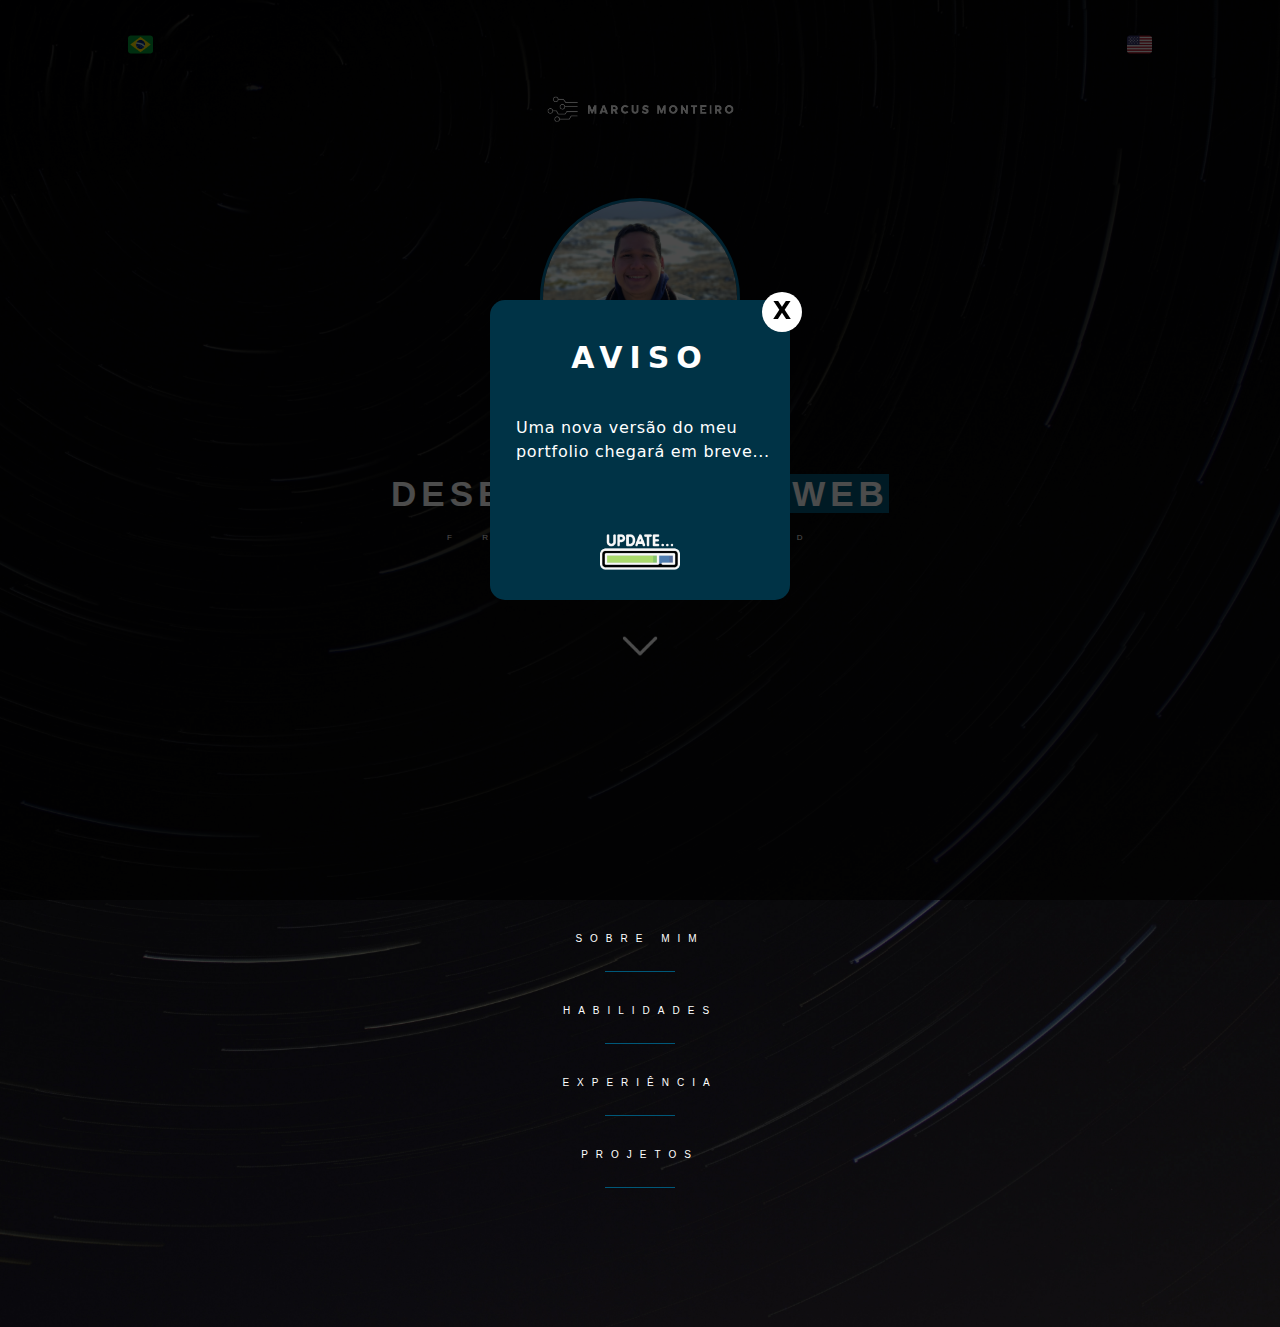
<file: index.html>
<!DOCTYPE html>
<html lang="pt-br">
<head>
    <meta charset="UTF-8">
    <meta http-equiv="X-UA-Compatible" content="IE=edge">
    <meta name="viewport" content="width=device-width, initial-scale=1.0">
    <title>Marcus Monteiro | Portfolio</title>
    <link rel="stylesheet" href="bootstrap5/css/bootstrap.min.css">
    <link rel="stylesheet" href="css/index.css">
    <link
    rel="stylesheet"
    href="https://cdnjs.cloudflare.com/ajax/libs/animate.css/4.1.1/animate.min.css">
    <link rel="stylesheet" media="screen" href="mediaqueries/index.css">
    <link rel="icon" type="image/x-icon" href="./img/img/shoticon2.png">
    <script src="./js/script.js"></script>
</head>
<body>

    <!--Aviso-->

    <div id="janela" class="all-box">
        <div class="box-mensage">
            <div id="botao" class="botao-fechar" onclick="fecharJanelaAviso()">
                <p>X</p>
            </div>
            <div class="box-content">
                <h1>Aviso</h1>
                <p>Uma nova versão do meu portfolio chegará em breve...</p>
                <img src="./img/updated.png" alt="">
            </div>
        </div>
    </div>


    <div class="page1">
        <div class="page1-container">
            <div class="flags">
                <a href="index.html"><img src="img/flag/br flag.png" alt=""></a>
                <a href="en/index-en.html"><img src="img/flag/usa flag.png" alt=""></a>
            </div>
            <div class="content">
                <img class="logo animate__animated animate__pulse" src="img//img/logo.png" alt="">
                <div class="profile-picture animate__animated animate__fadeInDown">
                    <img src="img/img/eu.jpg" alt="">
                </div>
                <div class="title animate__animated animate__fadeInUp">
                    <h1>Desenvolvedor <span>Web</span></h1>
                    <h4>Front - End</h4>
                </div>
            <div class="seta animate__animated animate__slideInDown">
                <a href=""><img src="img/seta-para-baixo.png" alt=""></a>
            </div>
        </div>

        <div class="page1-cont">
            <div class="line">
               <a href="sobre-mim.html"><p>Sobre Mim</p></a>
            </div>
            <div class="line">
                <a href="habilidades.html"><p>Habilidades</p></a>
            </div>
            <div class="line">
                <a href="experiencia.html"><p>Experiência</p></a>
            </div>
            <div class="line">
                <a href="projetos.html"><p>Projetos</p></a>
            </div> 
        </div>
    </div>
    
</body>
</html>
</file>
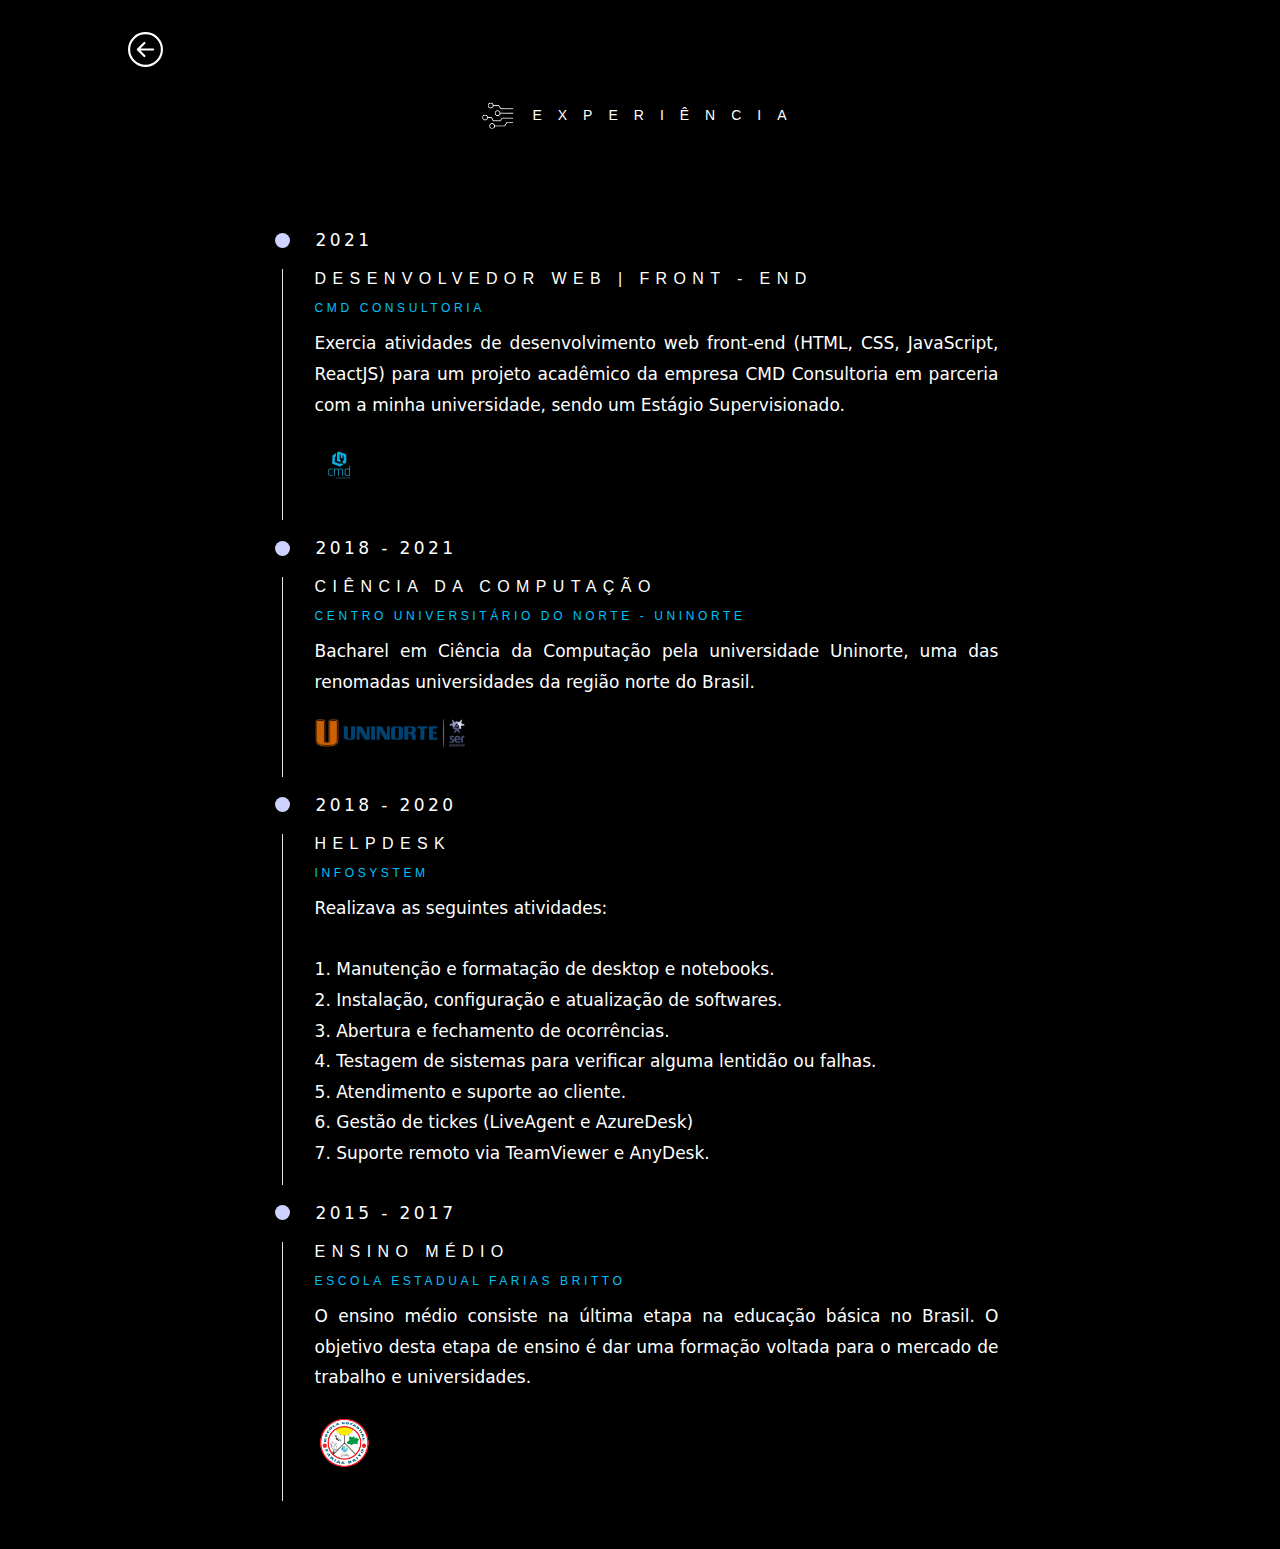
<file: experiencia.html>
<!DOCTYPE html>
<html lang="pt-br">
<head>
    <meta charset="UTF-8">
    <meta http-equiv="X-UA-Compatible" content="IE=edge">
    <meta name="viewport" content="width=device-width, initial-scale=1.0">
    <title>Experiência | Portfolio</title>
    <link rel="stylesheet" href="bootstrap5/css/bootstrap.min.css">
    <link rel="stylesheet" href="css/experiencia.css">
    <link
    rel="stylesheet"
    href="https://cdnjs.cloudflare.com/ajax/libs/animate.css/4.1.1/animate.min.css">
    <link rel="stylesheet" media="screen" href="mediaqueries/experiencia.css">
    <link rel="icon" type="image/x-icon" href="./img/img/shoticon2.png">
</head>
<body>

    </div>
    <div class="page4">
        <div class="page4-container">
            <div class="seta-voltar animate__animated animate__pulse">
                <a href="index.html">
                    <svg xmlns="http://www.w3.org/2000/svg" 
                        width="35" 
                        height="35" 
                        fill="white" 
                        class="bi bi-arrow-left-circle" 
                        viewBox="0 0 16 16">
                    <path fill-rule="evenodd" d="M1 8a7 7 0 1 0 14 0A7 7 0 0 0 1 8zm15 0A8 8 0 1 1 0 8a8 8 0 0 1 16 0zm-4.5-.5a.5.5 0 0 1 0 1H5.707l2.147 2.146a.5.5 0 0 1-.708.708l-3-3a.5.5 0 0 1 0-.708l3-3a.5.5 0 1 1 .708.708L5.707 7.5H11.5z"/>
                  </svg> 
                </a>
            </div>
            <div class="title animate__animated animate__fadeInDown">
                <img src="img/img/shoticon2.png" alt="">
                <h3>Experiência</h3>
            </div>
            <div class="timeline-container animate__animated animate__bounceInRight">
                <div class="exp exp1">
                    <p class="ano">2021</p>
                    <div class="exp-conteudo">
                        <h2 class="titulo-exp">Desenvolvedor Web | Front - End</h2>
                        <h4 class="empresa-exp">CMD Consultoria</h4>
                        <p class="descricao">Exercia atividades de desenvolvimento web front-end (HTML, CSS, JavaScript, ReactJS) para um projeto acadêmico da empresa CMD Consultoria em parceria com a minha universidade, sendo um Estágio Supervisionado.</p>
                        <img id="logo-cmd" src="img/img/cmd consultoria.jpeg" alt=""> <br>

                    </div>
                </div>

                <div class="exp">
                    <p class="ano">2018 - 2021</p>
                    <div class="exp-conteudo">
                        <h2 class="titulo-exp">Ciência da Computação</h2>
                        <h4 class="empresa-exp">Centro Universitário do Norte - UNINORTE</h4>
                        <p class="descricao">Bacharel em Ciência da Computação pela universidade Uninorte, uma das renomadas universidades da região norte do Brasil.</p>
                        <img id="logo-uninorte" src="img/img/logo-ser.png" alt=""> <br>
                    </div>
                </div>

                <div class="exp">
                    <p class="ano">2018 - 2020</p>
                    <div class="exp-conteudo">
                        <h2 class="titulo-exp">HelpDesk</h2>
                        <h4 class="empresa-exp">Infosystem</h4>
                        <p class="descricao">Realizava as seguintes atividades: <br>
                        <br>    1. Manutenção e formatação de desktop e notebooks.
                        <br>    2. Instalação, configuração e atualização de softwares.
                        <br>    3. Abertura e fechamento de ocorrências.
                        <br>    4. Testagem de sistemas para verificar alguma lentidão ou falhas.
                        <br>    5. Atendimento e suporte ao cliente.
                        <br>    6. Gestão de tickes (LiveAgent e AzureDesk)
                        <br>    7. Suporte remoto via TeamViewer e AnyDesk.</p>
                    </div>
                </div>

                <div class="exp">
                    <p class="ano">2015 - 2017</p>
                    <div class="exp-conteudo">
                        <h2 class="titulo-exp">Ensino Médio</h2>
                        <h4 class="empresa-exp">Escola Estadual Farias Britto</h4>
                        <p class="descricao">O ensino médio consiste na última etapa na educação básica no Brasil. O objetivo desta etapa de ensino é dar uma formação voltada para o mercado de trabalho e universidades.</p>
                        <img id="logo-farias" src="img/img/e.e.f.b.png" alt=""> <br>
                    </div>
                </div>
            </div>
        </div>
    </div>

</body>
</html>
</file>
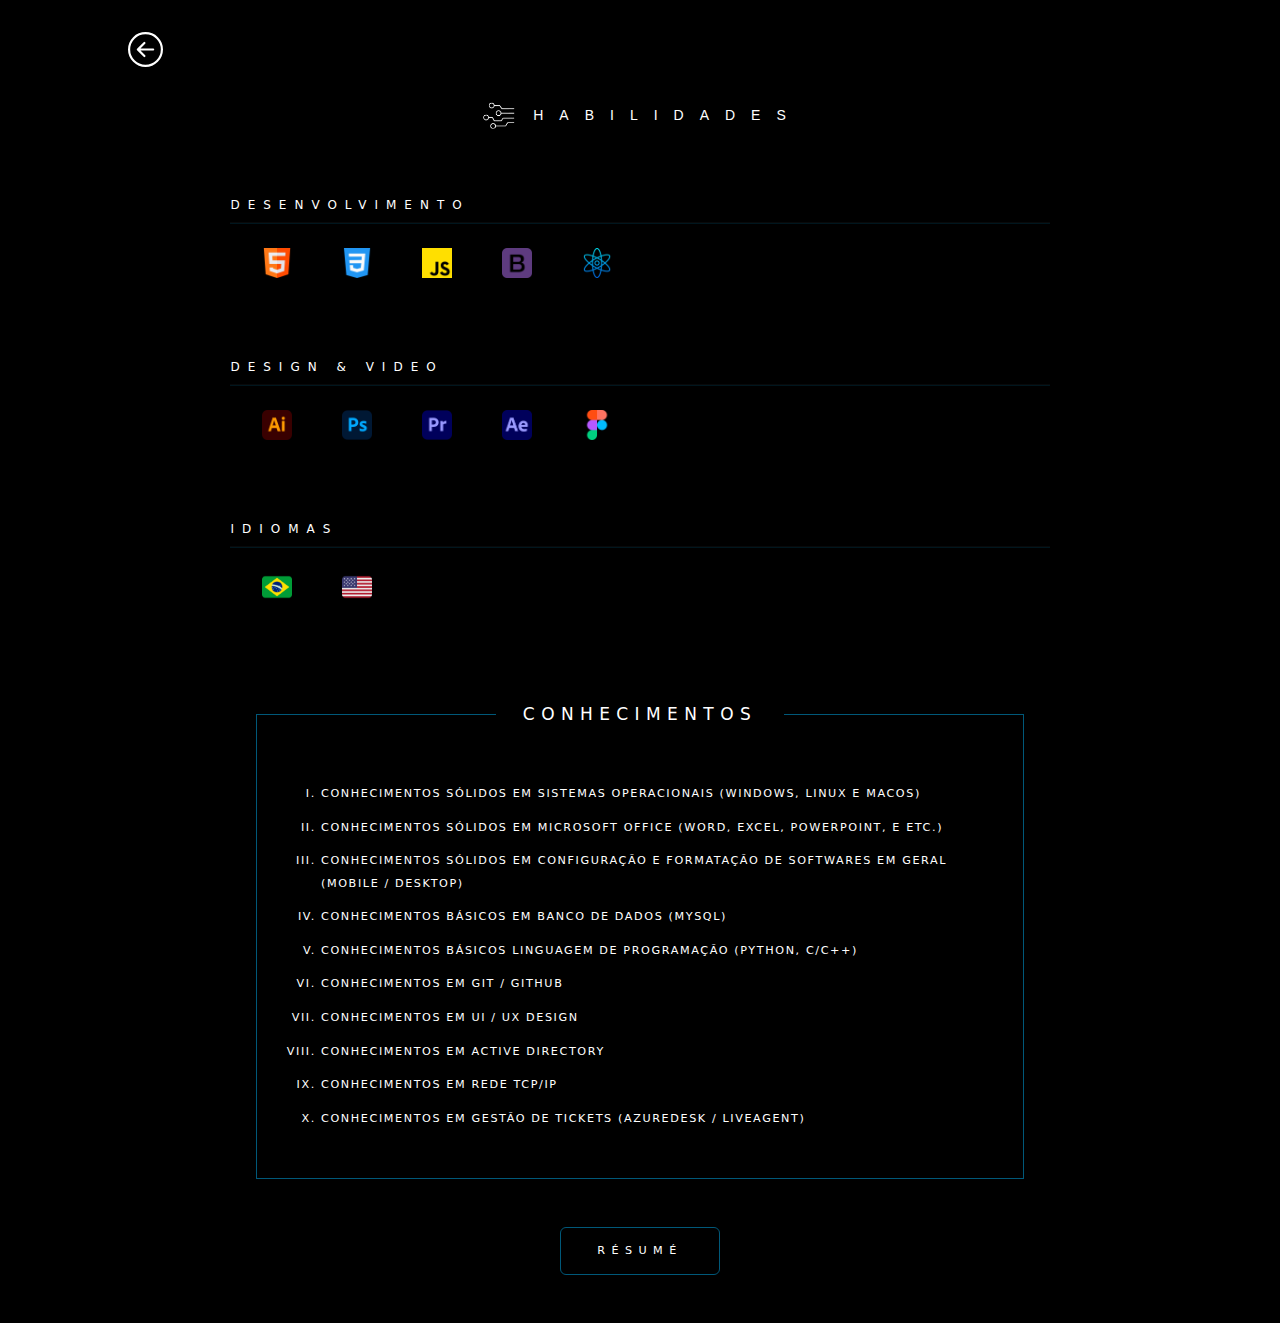
<file: habilidades.html>
<!DOCTYPE html>
<html lang="pt-br">
<head>
    <meta charset="UTF-8">
    <meta http-equiv="X-UA-Compatible" content="IE=edge">
    <meta name="viewport" content="width=device-width, initial-scale=1.0">
    <title>Habilidades | Portfolio</title>
    <link rel="stylesheet" href="bootstrap5/css/bootstrap.css">
    <link rel="stylesheet" href="css/habilidades.css">
    <link
    rel="stylesheet"
    href="https://cdnjs.cloudflare.com/ajax/libs/animate.css/4.1.1/animate.min.css">
    <link rel="stylesheet" media="screen" href="mediaqueries/habilidades.css">
    <link rel="icon" type="image/x-icon" href="./img/img/shoticon2.png">
    <script src="/js/script.js"></script>
</head>
<body>

    <div class="page3">
        <div class="page3-container">
            <div class="seta-voltar animate__animated animate__pulse">
                <a href="index.html">
                    <svg xmlns="http://www.w3.org/2000/svg" 
                        width="35" 
                        height="35" 
                        fill="white" 
                        class="bi bi-arrow-left-circle" 
                        viewBox="0 0 16 16">
                    <path fill-rule="evenodd" d="M1 8a7 7 0 1 0 14 0A7 7 0 0 0 1 8zm15 0A8 8 0 1 1 0 8a8 8 0 0 1 16 0zm-4.5-.5a.5.5 0 0 1 0 1H5.707l2.147 2.146a.5.5 0 0 1-.708.708l-3-3a.5.5 0 0 1 0-.708l3-3a.5.5 0 1 1 .708.708L5.707 7.5H11.5z"/>
                  </svg> 
                </a>
            </div>
            <div class="title animate__animated animate__fadeInDown">
                <img src="img/img/shoticon2.png" alt="">
                <h3>Habilidades</h3>
            </div>
            <div class="conteudo animate__animated animate__fadeIn">
                <div class="desenvolvimento">
                    <p class="title-conteudo">Desenvolvimento</p>
                    <hr>
                    <div class="dev-skill">
                        <img src="img/skills/html.png" alt="">
                        <img src="img/skills/css-3.png" alt="">
                        <img src="img/skills/js.png" alt="">
                        <img src="img/skills/bootstrap.png" alt="">
                        <img src="img/skills/react.png" alt="">
                    </div>
                </div>
                <div class="design">
                    <p class="title-conteudo">Design & Video</p>
                    <hr>
                    <div class="design-skill">
                        <img id="illustrator" src="img/skills/illustrator.png" alt="">
                        <img src="img/skills/photoshop.png" alt="">
                        <img src="img/skills/premiere-pro.png" alt="">
                        <img src="img/skills/after effects.png" alt="">
                        <img src="img/skills/figma.png" alt="">
                    </div>
                </div>
                <div class="idiomas">
                    <p class="title-conteudo">Idiomas</p>
                    <hr>
                    <div class="idiomas-skill">
                        <img src="img/flag/br flag.png" alt="">
                        <img src="img/flag/usa flag.png" alt="">
                    </div>
                </div>
            </div>
            

            <div class="conhecimentos animate__animated animate__fadeIn">
                <div class="div-title-conhecimento">
                    <h2>Conhecimentos</h2>
                </div>
                <div class="conhecimento-conteudo">
                    <ul>
                        <li>CONHECIMENTOS SÓLIDOS EM SISTEMAS OPERACIONAIS (WINDOWS, LINUX E MACOS)</li>
                        <li>CONHECIMENTOS SÓLIDOS EM MICROSOFT OFFICE (WORD, EXCEL, POWERPOINT, E ETC.)</li>
                        <li>CONHECIMENTOS SÓLIDOS EM CONFIGURAÇÃO E FORMATAÇÃO DE SOFTWARES EM GERAL (MOBILE / DESKTOP)</li>
                        <li>CONHECIMENTOS BÁSICOS EM BANCO DE DADOS (MYSQL)</li>
                        <li>CONHECIMENTOS BÁSICOS LINGUAGEM DE PROGRAMAÇÃO (PYTHON, C/C++)</li>
                        <li>CONHECIMENTOS EM GIT / GITHUB</li>
                        <li>CONHECIMENTOS EM UI / UX DESIGN</li>
                        <li>CONHECIMENTOS EM ACTIVE DIRECTORY</li>
                        <li>CONHECIMENTOS EM REDE TCP/IP</li>
                        <li>CONHECIMENTOS EM GESTÃO DE TICKETS (AZUREDESK / LIVEAGENT)</li>
                    </ul>
                </div>
            </div>
            <div class="cv-container animate__animated animate__fadeInUp">
                <a target="_blank" href="./arquivo/resume.pdf"><button
                    type="button"
                    class="botao-cv text-uppercase btn btn-outline-info">Résumé</button></a>
            </div>
        </div>
    </div>

</body>
</html>
</file>
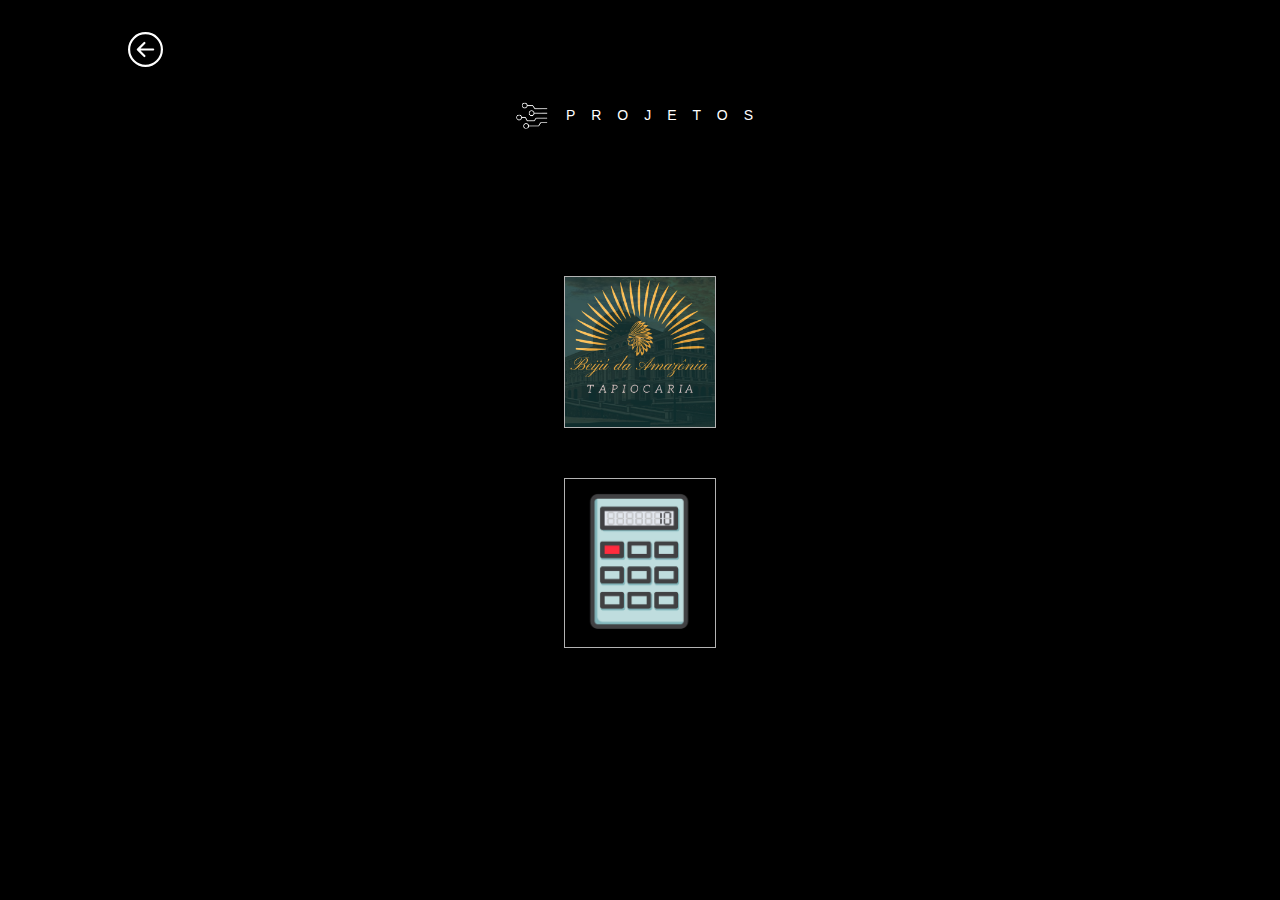
<file: projetos.html>
<!DOCTYPE html>
<html lang="pt-br">
<head>
    <meta charset="UTF-8">
    <meta http-equiv="X-UA-Compatible" content="IE=edge">
    <meta name="viewport" content="width=device-width, initial-scale=1.0">
    <title>Projetos | Portfolio</title>
    <link rel="stylesheet" href="bootstrap5/css/bootstrap.css">
    <link rel="stylesheet" href="css/projetos.css">
    <link
    rel="stylesheet"
    href="https://cdnjs.cloudflare.com/ajax/libs/animate.css/4.1.1/animate.min.css">
    <link rel="stylesheet" media="screen" href="mediaqueries/projetos.css">
    <link rel="icon" type="image/x-icon" href="./img/img/shoticon2.png">
</head>
<body>

    <div class="page5">
        <div class="page5-container">
            <div class="seta-voltar animate__animated animate__pulse">
                <a href="index.html">
                    <svg xmlns="http://www.w3.org/2000/svg" 
                        width="35" 
                        height="35" 
                        fill="white" 
                        class="bi bi-arrow-left-circle" 
                        viewBox="0 0 16 16">
                    <path fill-rule="evenodd" d="M1 8a7 7 0 1 0 14 0A7 7 0 0 0 1 8zm15 0A8 8 0 1 1 0 8a8 8 0 0 1 16 0zm-4.5-.5a.5.5 0 0 1 0 1H5.707l2.147 2.146a.5.5 0 0 1-.708.708l-3-3a.5.5 0 0 1 0-.708l3-3a.5.5 0 1 1 .708.708L5.707 7.5H11.5z"/>
                  </svg> 
                </a>
            </div>
            <div class="title animate__animated animate__fadeInDown">
                <img src="img/img/shoticon2.png" alt="">
                <h3>Projetos</h3>
            </div>
            <div class="conteudo">
                <a href="#">
                    <div class="beiju">
                        <img src="img/img/beijulogo.png" alt="Beiju da Amazônia Project">
                        <p>Em Breve</p>
                    </div>
                </a>
                <a target="_blank" href="https://marcusmxnteiro.github.io/calculator/">
                    <div class="beiju">
                        <img src="./img/calculadora.png" alt="Calculator">
                        <p>Disponível</p>
                    </div>
                </a>
            </div>
        </div>
    </div>

</body>
</html>
</file>
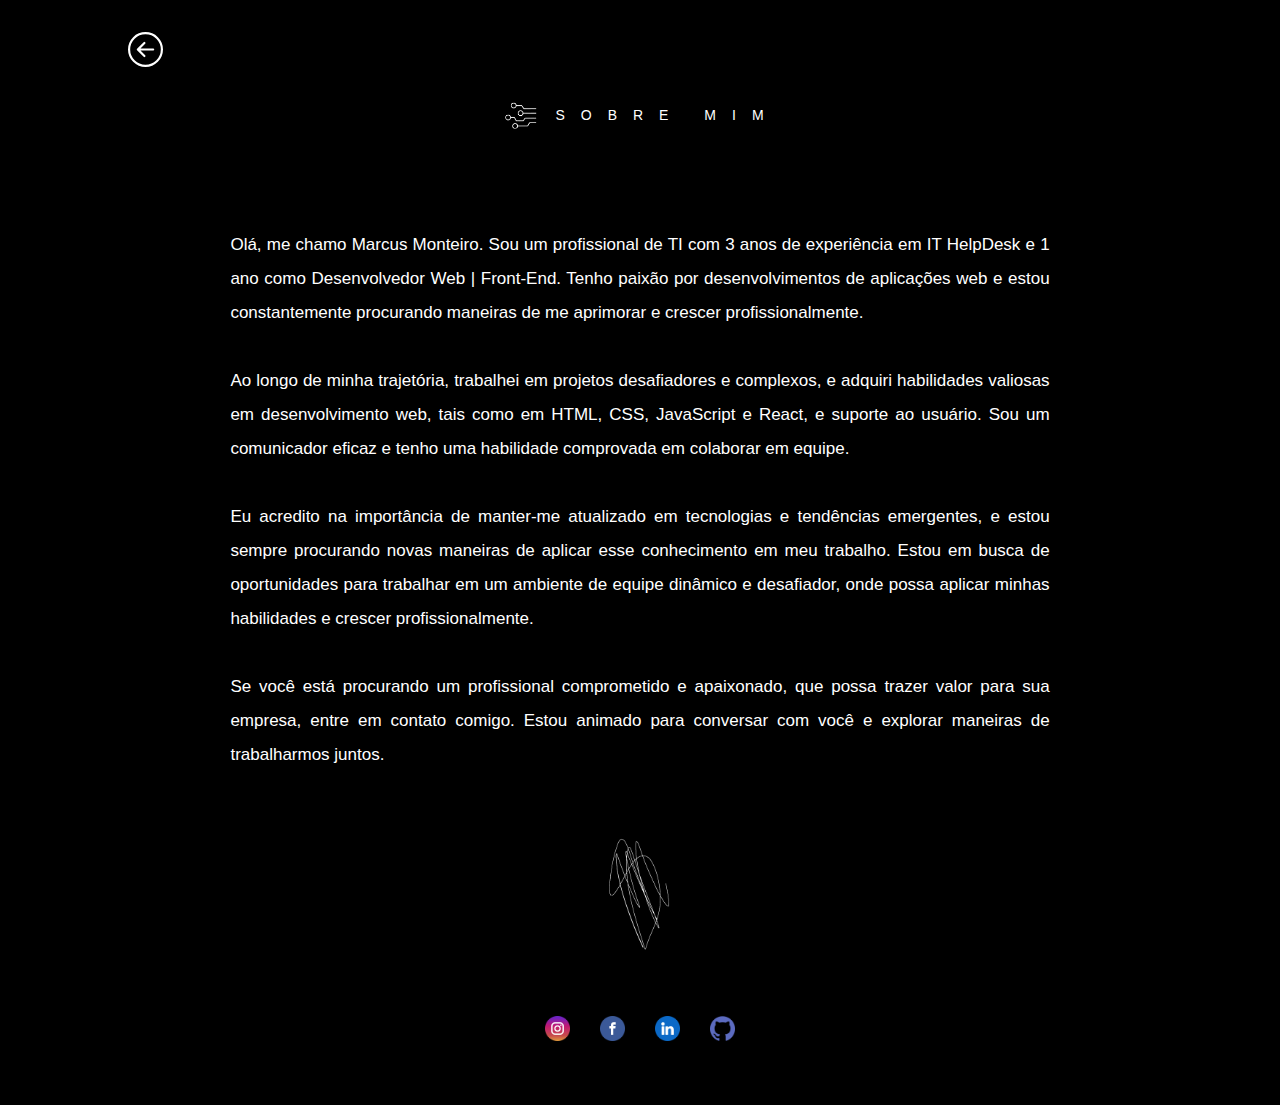
<file: sobre-mim.html>
<!DOCTYPE html>
<html lang="pt-br">
<head>
    <meta charset="UTF-8">
    <meta http-equiv="X-UA-Compatible" content="IE=edge">
    <meta name="viewport" content="width=device-width, initial-scale=1.0">
    <title>Sobre Mim | Portfolio</title>
    <link rel="stylesheet" href="bootstrap5/css/bootstrap.css">
    <link rel="stylesheet" href="css/sobre-mim.css">
    <link
    rel="stylesheet"
    href="https://cdnjs.cloudflare.com/ajax/libs/animate.css/4.1.1/animate.min.css">
    <link rel="stylesheet" media="screen" href="mediaqueries/sobre-mim.css">
    <link rel="icon" type="image/x-icon" href="./img/img/shoticon2.png">
</head>
<body>

    <div class="page2">
        <div class="page2-container">
            <div class="seta-voltar animate__animated animate__pulse">
                <a href="index.html">
                    <svg xmlns="http://www.w3.org/2000/svg" 
                        width="35" 
                        height="35" 
                        fill="white" 
                        class="bi bi-arrow-left-circle" 
                        viewBox="0 0 16 16">
                    <path fill-rule="evenodd" d="M1 8a7 7 0 1 0 14 0A7 7 0 0 0 1 8zm15 0A8 8 0 1 1 0 8a8 8 0 0 1 16 0zm-4.5-.5a.5.5 0 0 1 0 1H5.707l2.147 2.146a.5.5 0 0 1-.708.708l-3-3a.5.5 0 0 1 0-.708l3-3a.5.5 0 1 1 .708.708L5.707 7.5H11.5z"/>
                  </svg> 
                </a>
            </div>
            <div class="title animate__animated animate__fadeInDown">
                <img src="img/img/shoticon2.png" alt="">
                <h3>Sobre Mim</h3>
            </div>
            <div class="conteudo animate__animated animate__backInRight">
                <p>Olá, me chamo Marcus Monteiro. Sou um profissional de TI com 3 anos de experiência em IT HelpDesk e 1 ano como Desenvolvedor Web | Front-End. Tenho paixão por desenvolvimentos de aplicações web e estou constantemente procurando maneiras de me aprimorar e crescer profissionalmente. <br> <br>
                Ao longo de minha trajetória, trabalhei em projetos desafiadores e complexos, e adquiri habilidades valiosas em desenvolvimento web, tais como em HTML, CSS, JavaScript e React, e suporte ao usuário. Sou um comunicador eficaz e tenho uma habilidade comprovada em colaborar em equipe. <br> <br>
                Eu acredito na importância de manter-me atualizado em tecnologias e tendências emergentes, e estou sempre procurando novas maneiras de aplicar esse conhecimento em meu trabalho. Estou em busca de oportunidades para trabalhar em um ambiente de equipe dinâmico e desafiador, onde possa aplicar minhas habilidades e crescer profissionalmente. <br> <br>
                Se você está procurando um profissional comprometido e apaixonado, que possa trazer valor para sua empresa, entre em contato comigo. Estou animado para conversar com você e explorar maneiras de trabalharmos juntos.</p>
            </div>
            <div class="rubrica">
                <img src="img/img/Rubrica.png" alt="">
            </div>
            <div class="social-medias">
                <a target="_blank" href="https://instagram.com/marcusmxnteiro"><img src="img/img/instagram.png" alt=""></a>
                <a target="_blank" href="https://www.facebook.com/marcusmxnteiro"><img src="img/img/facebook.png" alt=""></a>
                <a target="_blank" href="https://www.linkedin.com/in/marcusmxnteiro/"><img src="img/img/linkedin.png" alt=""></a>
                <a target="_blank" href="https://github.com/marcusmxnteiro"><img src="img/img/github.png" alt=""></a>
            </div>
        </div>
    </div>

</body>
</html>
</file>
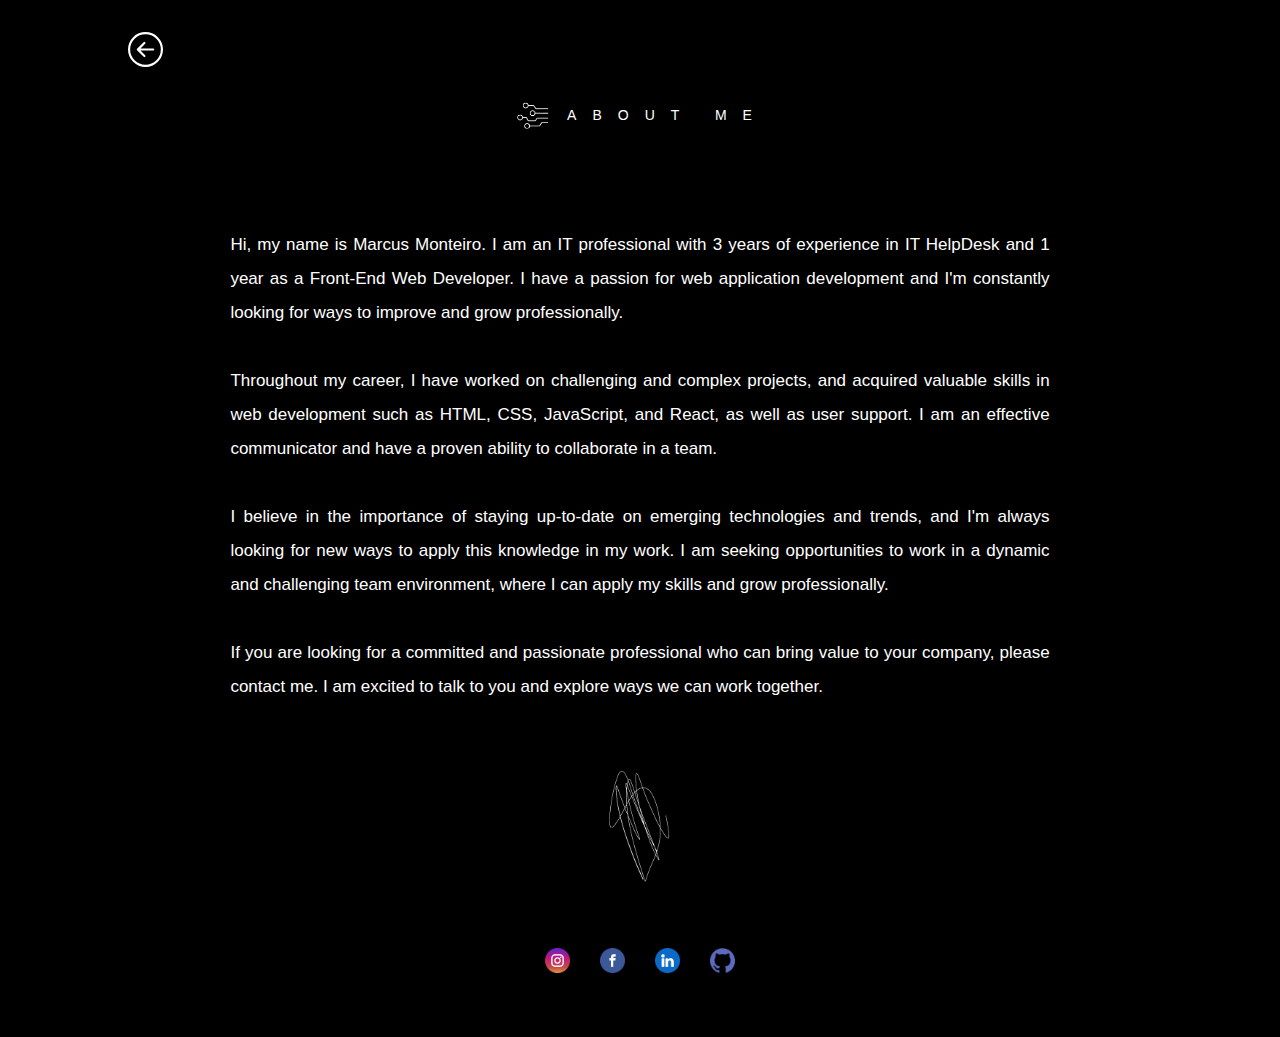
<file: en/about-me.html>
<!DOCTYPE html>
<html lang="pt-br">
<head>
    <meta charset="UTF-8">
    <meta http-equiv="X-UA-Compatible" content="IE=edge">
    <meta name="viewport" content="width=device-width, initial-scale=1.0">
    <title>About Me | Portfolio</title>
    <link rel="stylesheet" href="../bootstrap5/css/bootstrap.min.css">
    <link rel="stylesheet" href="../css/sobre-mim.css">
    <link
    rel="stylesheet"
    href="https://cdnjs.cloudflare.com/ajax/libs/animate.css/4.1.1/animate.min.css">
    <link rel="stylesheet" media="screen" href="../mediaqueries/sobre-mim.css">
    <link rel="icon" type="image/x-icon" href="../img/img/shoticon2.png">
</head>
<body>

    <div class="page2">
        <div class="page2-container">
            <div class="seta-voltar animate__animated animate__pulse">
                <a href="index-en.html">
                    <svg xmlns="http://www.w3.org/2000/svg" 
                        width="35" 
                        height="35" 
                        fill="white" 
                        class="bi bi-arrow-left-circle" 
                        viewBox="0 0 16 16">
                    <path fill-rule="evenodd" d="M1 8a7 7 0 1 0 14 0A7 7 0 0 0 1 8zm15 0A8 8 0 1 1 0 8a8 8 0 0 1 16 0zm-4.5-.5a.5.5 0 0 1 0 1H5.707l2.147 2.146a.5.5 0 0 1-.708.708l-3-3a.5.5 0 0 1 0-.708l3-3a.5.5 0 1 1 .708.708L5.707 7.5H11.5z"/>
                  </svg> 
                </a>
            </div>
            <div class="title animate__animated animate__fadeInDown">
                <img src="../img/img/shoticon2.png" alt="">
                <h3>About Me</h3>
            </div>
            <div class="conteudo animate__animated animate__backInRight">
                <p>Hi, my name is Marcus Monteiro. I am an IT professional with 3 years of experience in IT HelpDesk and 1 year as a Front-End Web Developer. I have a passion for web application development and I'm constantly looking for ways to improve and grow professionally. <br><br>
                Throughout my career, I have worked on challenging and complex projects, and acquired valuable skills in web development such as HTML, CSS, JavaScript, and React, as well as user support. I am an effective communicator and have a proven ability to collaborate in a team. <br><br>
                I believe in the importance of staying up-to-date on emerging technologies and trends, and I'm always looking for new ways to apply this knowledge in my work. I am seeking opportunities to work in a dynamic and challenging team environment, where I can apply my skills and grow professionally. <br><br>
                If you are looking for a committed and passionate professional who can bring value to your company, please contact me. I am excited to talk to you and explore ways we can work together.</p>
            </div>
            <div class="rubrica">
                <img src="../img/img/Rubrica.png" alt="">
            </div>
            <div class="social-medias">
                <a target="_blank" href="https://instagram.com/marcusmxnteiro"><img src="../img/img/instagram.png" alt=""></a>
                <a target="_blank" href="https://www.facebook.com/marcusmxnteiro"><img src="../img/img/facebook.png" alt=""></a>
                <a target="_blank" href="https://www.linkedin.com/in/marcusmxnteiro/"><img src="../img/img/linkedin.png" alt=""></a>
                <a target="_blank" href="https://github.com/marcusmxnteiro"><img src="../img/img/github.png" alt=""></a>
            </div>
        </div>
    </div>

</body>
</html>
</file>
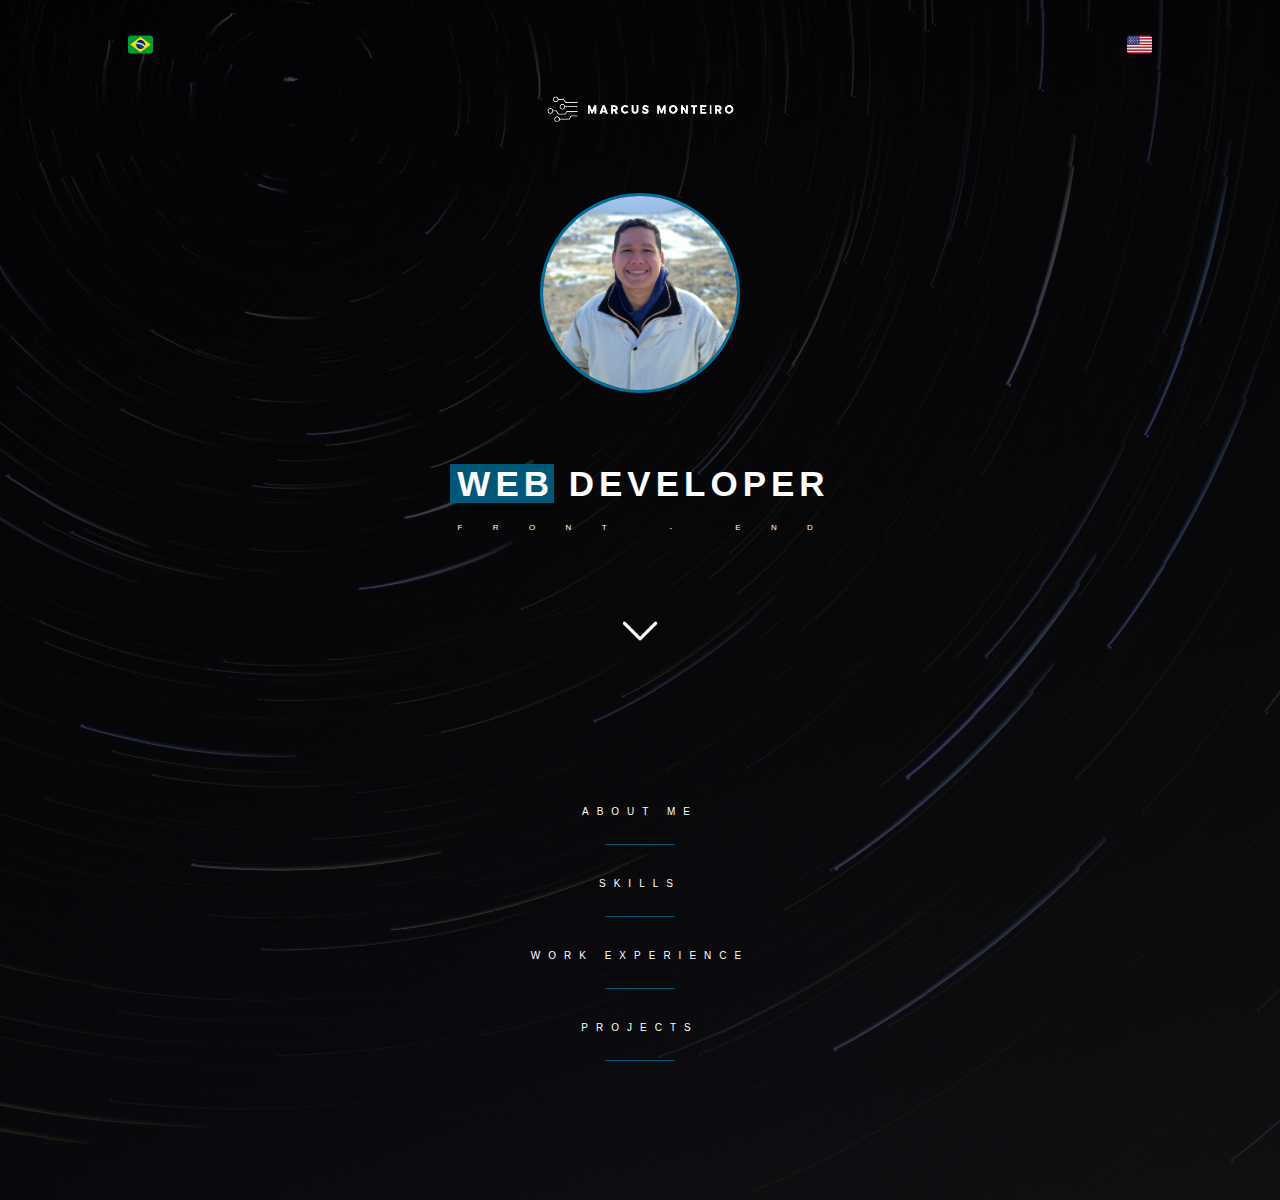
<file: en/index-en.html>
<!DOCTYPE html>
<html lang="pt-br">
<head>
    <meta charset="UTF-8">
    <meta http-equiv="X-UA-Compatible" content="IE=edge">
    <meta name="viewport" content="width=device-width, initial-scale=1.0">
    <title>Marcus Monteiro | Portfolio</title>
    <link rel="stylesheet" href="../bootstrap5/css/bootstrap.min.css">
    <link rel="stylesheet" href="./css-en/index-en.css">
    <link
    rel="stylesheet"
    href="https://cdnjs.cloudflare.com/ajax/libs/animate.css/4.1.1/animate.min.css">
    <link rel="stylesheet" media="screen" href="../mediaqueries/index.css">
    <link rel="icon" type="image/x-icon" href="../img/img/shoticon2.png">
</head>
<body>

    <div class="page1">
        <!--<video autoplay loop class="bg_video">
            <source src="../video/video_background.mp4" type="video/mp4">
        </video>-->
        <div class="page1-container">
            <div class="flags">
                <a href="../index.html"><img src="../img/flag/br flag.png" alt=""></a>
                <a href="index-en.html"><img src="../img/flag/usa flag.png" alt=""></a>
            </div>
            <div class="content">
                <img class="logo animate__animated animate__pulse" src="../img//img/logo.png" alt="">
                <div class="profile-picture animate__animated animate__fadeInDown">
                    <img src="../img/img/eu.jpg" alt="">
                </div>
                <div class="title animate__animated animate__fadeInUp">
                    <h1><span>Web</span> Developer</h1>
                    <h4>Front - End</h4>
                </div>
            <div class="seta animate__animated animate__slideInDown">
                <img src="../img/seta-para-baixo.png" alt="">
            </div>
            </div>
            
        </div>

        <div class="page1-cont">
            <div class="line">
               <a href="about-me.html"><p>About Me</p></a>
            </div>
            <div class="line">
                <a href="skills.html"><p>Skills</p></a>
            </div>
            <div class="line">
                <a href="work.html"><p>Work Experience</p></a>
            </div>
            <div class="line">
                <a href="projects.html"><p>Projects</p></a>
            </div> 
        </div>
    </div>
    
</body>
</html>
</file>
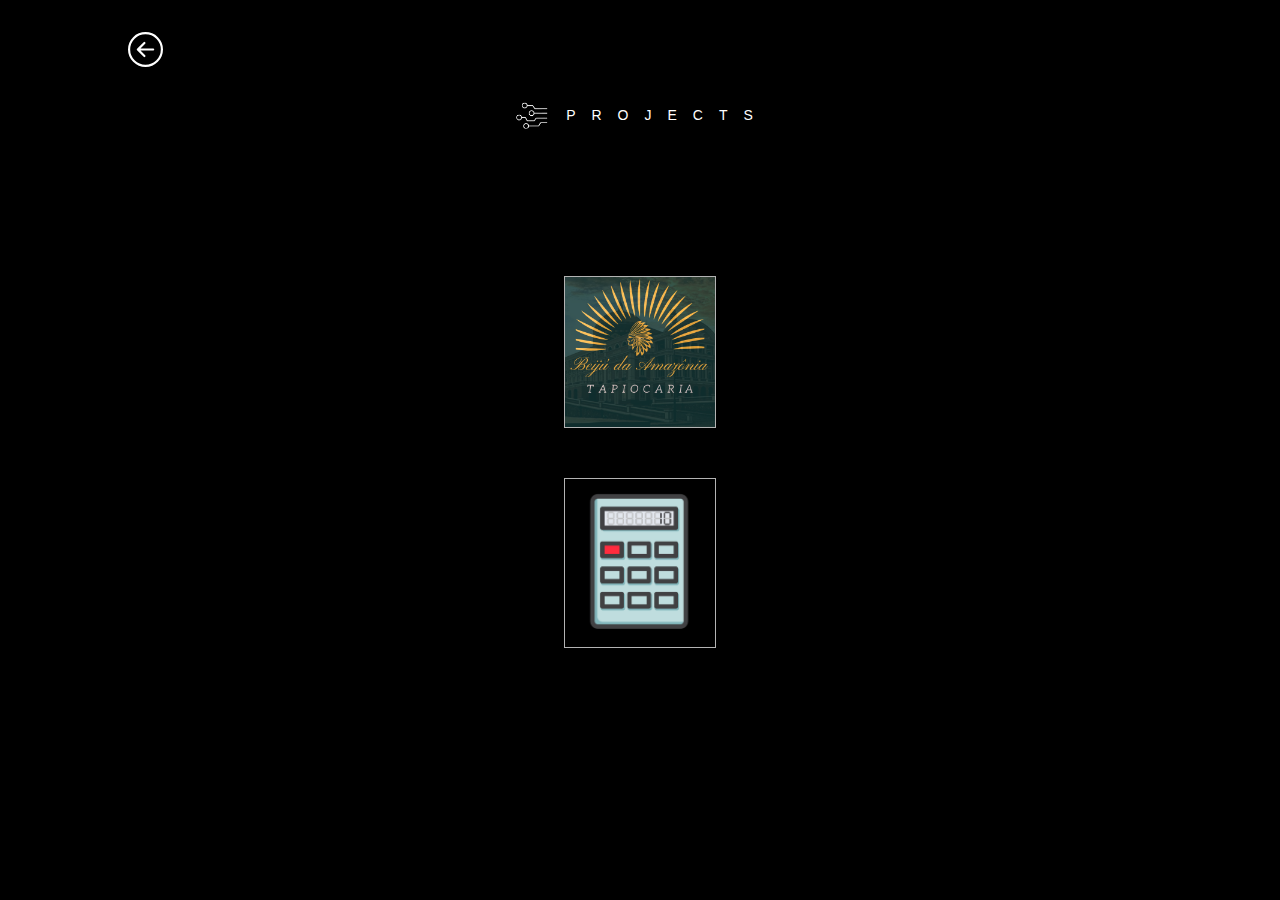
<file: en/projects.html>
<!DOCTYPE html>
<html lang="pt-br">
<head>
    <meta charset="UTF-8">
    <meta http-equiv="X-UA-Compatible" content="IE=edge">
    <meta name="viewport" content="width=device-width, initial-scale=1.0">
    <title>Projects | Portfolio</title>
    <link rel="stylesheet" href="../bootstrap5/css/bootstrap.css">
    <link rel="stylesheet" href="css-en/project-en.css">
    <link
    rel="stylesheet"
    href="https://cdnjs.cloudflare.com/ajax/libs/animate.css/4.1.1/animate.min.css">
    <link rel="stylesheet" media="screen" href="../mediaqueries/projetos.css">
    <link rel="icon" type="image/x-icon" href="../img/img/shoticon2.png">
</head>
<body>

    <div class="page5">
        <div class="page5-container">
            <div class="seta-voltar animate__animated animate__pulse">
                <a href="index-en.html">
                    <svg xmlns="http://www.w3.org/2000/svg" 
                        width="35" 
                        height="35" 
                        fill="white" 
                        class="bi bi-arrow-left-circle" 
                        viewBox="0 0 16 16">
                    <path fill-rule="evenodd" d="M1 8a7 7 0 1 0 14 0A7 7 0 0 0 1 8zm15 0A8 8 0 1 1 0 8a8 8 0 0 1 16 0zm-4.5-.5a.5.5 0 0 1 0 1H5.707l2.147 2.146a.5.5 0 0 1-.708.708l-3-3a.5.5 0 0 1 0-.708l3-3a.5.5 0 1 1 .708.708L5.707 7.5H11.5z"/>
                  </svg> 
                </a>
            </div>
            <div class="title animate__animated animate__fadeInDown">
                <img src="../img/img/shoticon2.png" alt="">
                <h3>Projects</h3>
            </div>
            <div class="conteudo">
                <a href="">
                    <div class="beiju">
                        <img src="../img/img/beijulogo.png" alt="Beiju da Amazônia Project">
                        <p>Coming Soon</p>
                    </div>
                </a>
                <a target="_blank" href="https://marcusmxnteiro.github.io/calculator/">
                    <div class="beiju">
                        <img src="../img/calculadora.png" alt="Calculator">
                        <p>Available</p>
                    </div>
                </a>
            </div>
        </div>
    </div>

</body>
</html>
</file>
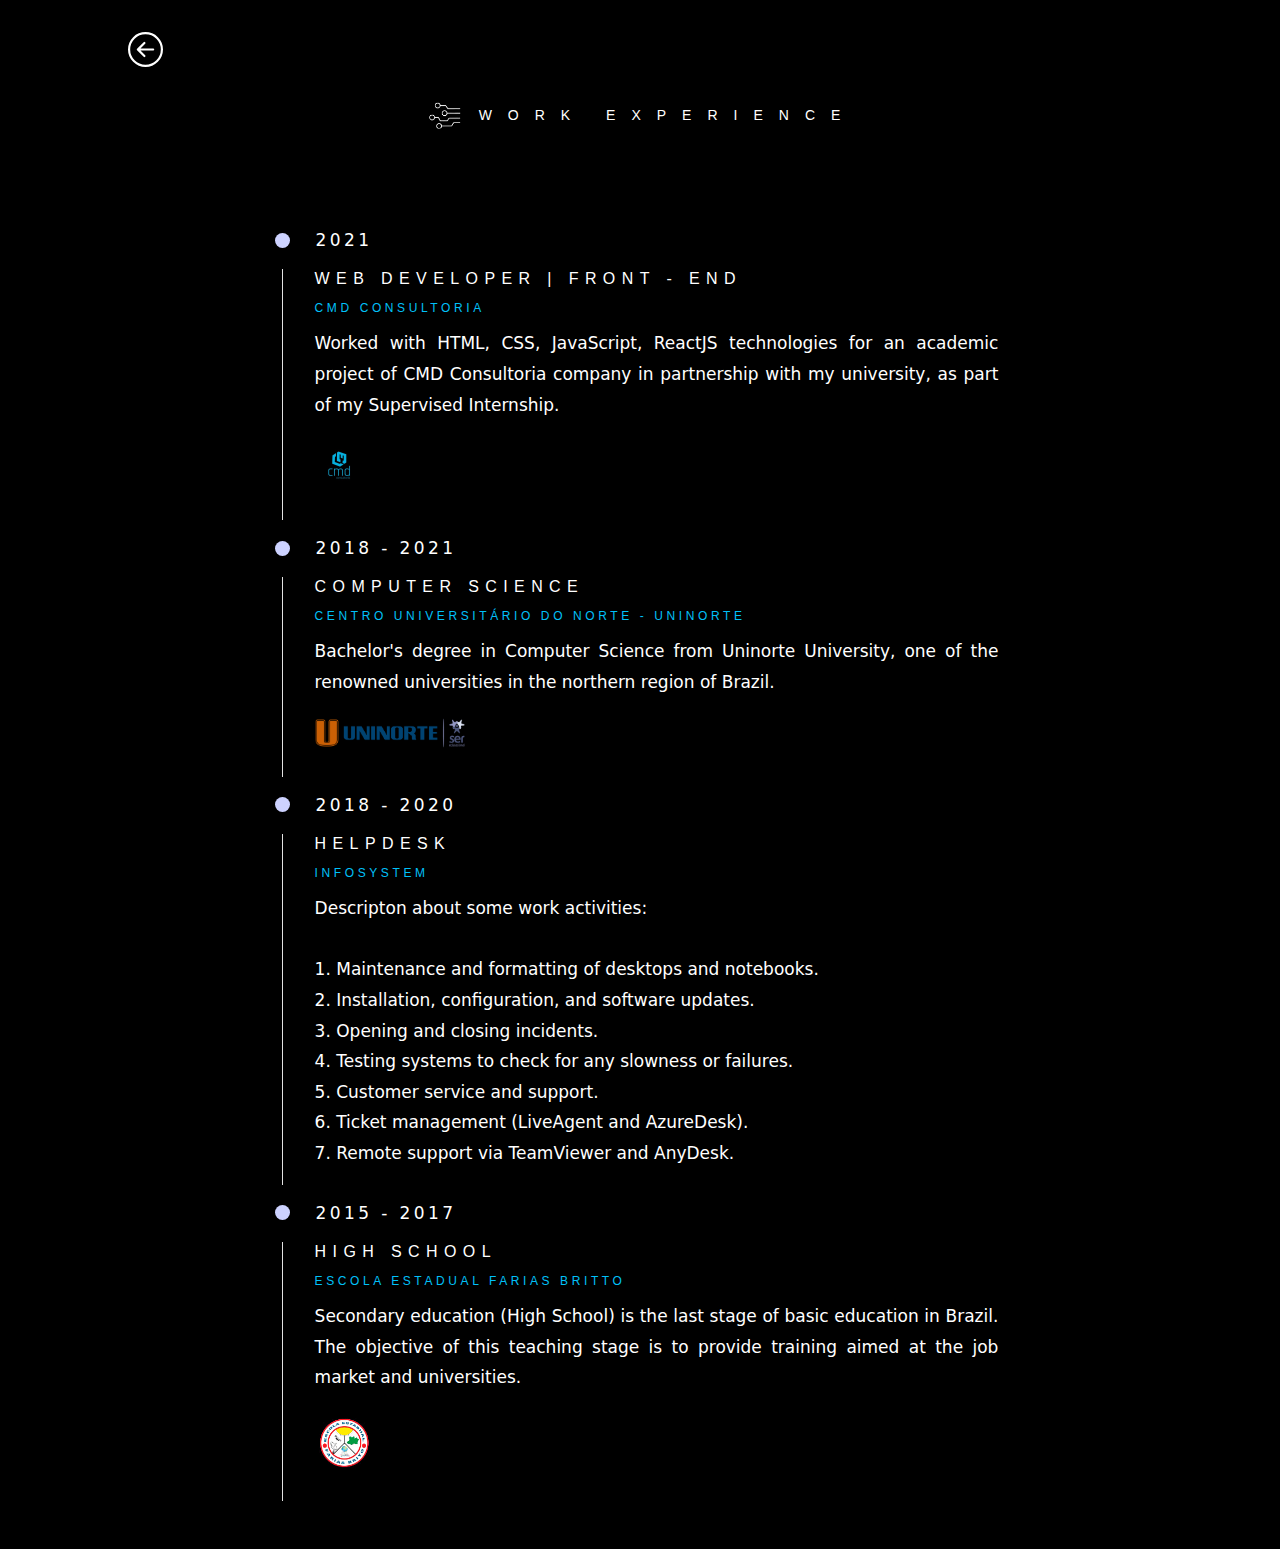
<file: en/work.html>
<!DOCTYPE html>
<html lang="pt-br">
<head>
    <meta charset="UTF-8">
    <meta http-equiv="X-UA-Compatible" content="IE=edge">
    <meta name="viewport" content="width=device-width, initial-scale=1.0">
    <title>Work Experience | Portfolio</title>
    <link rel="stylesheet" href="../bootstrap5/css/bootstrap.min.css">
    <link rel="stylesheet" href="../css/experiencia.css">
    <link
    rel="stylesheet"
    href="https://cdnjs.cloudflare.com/ajax/libs/animate.css/4.1.1/animate.min.css">
    <link rel="stylesheet" media="screen" href="../mediaqueries/experiencia.css">
    <link rel="icon" type="image/x-icon" href="../img/img/shoticon2.png">
</head>
<body>

    </div>
    <div class="page4">
        <div class="page4-container">
            <div class="seta-voltar animate__animated animate__pulse">
                <a href="index-en.html">
                    <svg xmlns="http://www.w3.org/2000/svg" 
                        width="35" 
                        height="35" 
                        fill="white" 
                        class="bi bi-arrow-left-circle" 
                        viewBox="0 0 16 16">
                    <path fill-rule="evenodd" d="M1 8a7 7 0 1 0 14 0A7 7 0 0 0 1 8zm15 0A8 8 0 1 1 0 8a8 8 0 0 1 16 0zm-4.5-.5a.5.5 0 0 1 0 1H5.707l2.147 2.146a.5.5 0 0 1-.708.708l-3-3a.5.5 0 0 1 0-.708l3-3a.5.5 0 1 1 .708.708L5.707 7.5H11.5z"/>
                  </svg> 
                </a>
            </div>
            <div class="title animate__animated animate__fadeInDown">
                <img src="../img/img/shoticon2.png" alt="">
                <h3>Work Experience</h3>
            </div>
            <div class="timeline-container animate__animated animate__bounceInRight">
                <div class="exp exp1">
                    <p class="ano">2021</p>
                    <div class="exp-conteudo">
                        <h2 class="titulo-exp">Web Developer | Front - End</h2>
                        <h4 class="empresa-exp">CMD Consultoria</h4>
                        <p class="descricao">Worked with HTML, CSS, JavaScript, ReactJS technologies for an academic project of CMD Consultoria company in partnership with my university, as part of my Supervised Internship.</p>
                        <img id="logo-cmd" src="../img/img/cmd consultoria.jpeg" alt=""> <br>

                    </div>
                </div>

                <div class="exp">
                    <p class="ano">2018 - 2021</p>
                    <div class="exp-conteudo">
                        <h2 class="titulo-exp">Computer Science</h2>
                        <h4 class="empresa-exp">Centro Universitário do Norte - UNINORTE</h4>
                        <p class="descricao">Bachelor's degree in Computer Science from Uninorte University, one of the renowned universities in the northern region of Brazil.</p>
                        <img id="logo-uninorte" src="../img/img/logo-ser.png" alt=""> <br>
                    </div>
                </div>

                <div class="exp">
                    <p class="ano">2018 - 2020</p>
                    <div class="exp-conteudo">
                        <h2 class="titulo-exp">HelpDesk</h2>
                        <h4 class="empresa-exp">Infosystem</h4>
                        <p class="descricao">Descripton about some work activities: <br>
                            <br> 1. Maintenance and formatting of desktops and notebooks.
                            <br> 2. Installation, configuration, and software updates.
                            <br> 3. Opening and closing incidents.
                            <br> 4. Testing systems to check for any slowness or failures.
                            <br> 5. Customer service and support.
                            <br> 6. Ticket management (LiveAgent and AzureDesk).
                            <br> 7. Remote support via TeamViewer and AnyDesk.</p>
                    </div>
                </div>

                <div class="exp">
                    <p class="ano">2015 - 2017</p>
                    <div class="exp-conteudo">
                        <h2 class="titulo-exp">High School</h2>
                        <h4 class="empresa-exp">Escola Estadual Farias Britto</h4>
                        <p class="descricao">Secondary education (High School) is the last stage of basic education in Brazil. The objective of this teaching stage is to provide training aimed at the job market and universities.</p>
                        <img id="logo-farias" src="../img/img/e.e.f.b.png" alt=""> <br>
                    </div>
                </div>
            </div>
        </div>
    </div>

</body>
</html>
</file>
<file: css/index.css>
*{
    margin: 0;
    padding: 0;
    box-sizing: border-box;
}

a{
    text-decoration: none;
}

body{
    background-color: #000;
}

.all-box{
    width: 100vw;
    height: 100vh;
    background: rgba(0, 0, 0, 0.7);
    position: fixed;
    z-index: 10;
    display: flex;
    justify-content: center;
    align-items: center;
}

.fechar{
    display: none;
}

.box-mensage{
    display: flex;
    justify-content: center;
    width: 300px;
    height: 300px;
    background-color:#003346;
    border-radius: 15px;
    padding: 10px;
    position: relative;
}

.botao-fechar{
    width: 40px;
    height: 40px;
    background-color: #FFFFFF;
    border-radius: 50%;
    position: absolute;
    top: -.5em;
    left: 17em;
    display: flex;
    align-items: center;
    justify-content: center;
    cursor: pointer;
}

.botao-fechar p{
    display: flex;
    align-items: center;
    justify-content: center;
    position: relative;
    top: .3em;
    color: #000;
    font-weight: bolder;
    font-size: 24px;
}

.box-content{
    color: #FFFFFF;
    text-align: center;
    display: grid;
    place-content: center;
    place-items: center;
    gap: 1em;
}

.box-content h1{
    text-transform: uppercase;
    letter-spacing: 7px;
    font-size: 30px;
    font-weight: bolder;
}

.box-content p{
    position: relative;
    top: 1em;
    letter-spacing: .7px;
    text-align: start;
    margin-left: 1em;
}

.box-content img{
    position: relative;
    top: 2em;
    width: 80px;
}

.page1{
    height: 100%;
    width: 100%;
    background: url(../img/backgroud.jpg) no-repeat center;
    background-size: cover;
}


.page1-container{
    display: flex;
    flex-direction: column;
    align-items: center;
    justify-content: center;
    margin: 0 auto;
    width: 80%;
    height: 100%;
}

.flags{
    width: 100%;
    display: flex;
    justify-content: space-between;
    margin-top: 2em;
}

.flags img{
    width: 25px;
    height: 25px;
}

.content{
    display: grid;
    place-items: center;
    gap: 70px;
    margin-top: 2em;
    height: 100%;
}

.logo{
    width: 200px;
    height: auto;
}

.profile-picture img{
    width: 200px;
    height: 200px;
    border-radius: 50%;
    border: 3px solid #00709d;
}

.title{
    display: grid;
    place-items: center;
    row-gap: 5px;
}

.title h1{
    font-family: Arial, Helvetica, sans-serif;
    font-size: 35px;
    text-transform: uppercase;
    color: #FFFFFF;
    font-weight: 800;
    letter-spacing: 5px;
    text-align: center;
    line-height: 1.5em;
}

.title span{
    background: #005879;
    position: relative;
    padding-left: 7px;
}

.title h4{
    font-family: Arial, Helvetica, sans-serif;
    text-transform: uppercase;
    color: #FFFFFF;
    font-weight: 100;
    letter-spacing: 3.8em;
    font-size: 8px;
    text-align: center;
}

.seta img{
    width: 50px;
    height: 50px;
}

.page1-cont{
    display: flex;
    flex-direction: column;
    align-items: center;
    justify-content: center;
    height: 100%;
    padding: 15em 0 8em 0;
}

.line{
    display: flex;
    flex-direction: column;
    align-items: center;
    justify-content: center;
    width: auto;
    padding: 20px;
}

.line::after{
    content: "";
    width: 70px;
    height: 1px;
    background-color: #005879;
    position: relative;
    top: 0.6rem;
}

.page1-cont p{
    color: #FFFFFF;
    font-size: 10px;
    font-weight: 100;
    font-family: Arial, Helvetica, sans-serif;
    text-transform: uppercase;
    letter-spacing: 0.5rem;
    transform: scale(1);
    filter: none;
    transition: transform 0.5s ease, filter 0.5s ease;
}

.page1-cont p:hover{
    transform: scale(1.1);
    filter: drop-shadow(0.3px 0.3px 3px #20dac2);
    transition: transform 0.3s ease, 
                filter 0.3s ease;
}
</file>
<file: mediaqueries/index.css>
@media (max-width: 575.98px) {

    .page1-container{
        height: 100%;
    }

    .flags img{
        width: 20px;
        height: 20px;
    }

    .content{
        margin-top: 2em;
        gap: 75px;
    }
    
    .profile-picture img{
        width: 150px;
        height: 150px;
        border: 3px solid #00709d;
    }

    .title h1{
        font-size: 20px;
        line-height: 2em;
    }
    
    .title h4{
        letter-spacing: 2em;
        position: relative;
        left: .1em;
    }
}

@media (min-width: 576px) and (max-width: 767.98px) {

    .content{
        margin-top: 2em;
        gap: 70px;
    }
    
    .profile-picture img{
        width: 160px;
        height: 160px;
        border: 3px solid #00709d;
    }

    .title h1{
        font-size: 25px;
        line-height: 2em;
    }
    
    .title h4{
        letter-spacing: 2.5em;
    }
}

@media (min-width: 768px){
    .content{
        height: 100%;
    }
}
</file>
<file: css/experiencia.css>
*{
    margin: 0;
    padding: 0;
    box-sizing: border-box;
}

body{
    background-color: #000;
}

.page4{
    height: fit-content;
    width: fit-content;
    overflow: hidden;
}

.page4-container{
    width: 80%;
    margin: 0 auto;
    margin-top: 2rem;
    display: flex;
    flex-direction: column;
    padding-bottom: 3rem;
}

.title{
    display: flex;
    align-items: center;
    justify-content: center;
    margin: 2rem 0;
    column-gap: 15px;
}

.title img{
    width: 40px;
    height: auto;
}

.title h3{
    color: #FFFFFF;
    font-size: 14px;
    font-family: Arial, Helvetica, sans-serif;
    text-transform: uppercase;
    font-weight: 100;
    letter-spacing: 1rem;
    position: relative;
    top: 0.25rem;
}

.timeline-container{
    width: 70%;
    margin: 4em auto 0 auto;
    display: flex;
    flex-direction: column;
    align-items: start;
    row-gap: 1em;
    position: relative;
}

.exp-conteudo{
    border-left: 1px solid #e2e2e2;
    padding-left: 2em;
}

.exp-conteudo{
    display: grid;
    row-gap: .3em;
}

.ano, .ano2{
    color: #FFFFFF;
    font-size: 17px;
    font-weight: 500;
    letter-spacing: 0.2em;
    text-align: start;
    padding-left: 2em;
    position: relative;
}

.ano::before{
    content: "";
    width: 15px;
    height: 15px;
    background: #cdd2ff;
    border-radius: 50%;
    position: absolute;
    left: -.4em;
    top: 0.3rem;
}

.titulo-exp{
    color: #FFFFFF;
    text-transform: uppercase;
    font-family: Arial, Helvetica, sans-serif;
    font-size: 16px;
    font-weight: 500;
    letter-spacing: 0.4em;
}

.empresa-exp{
    color: #00C1F9;
    text-transform: uppercase;
    font-family: Arial, Helvetica, sans-serif;
    font-size: 12px;
    font-weight: 100;
    letter-spacing: 0.3em;
}

.descricao{
    color: #FFFFFF;
    text-align: justify;
    line-height: 1.8em;
    font-size: 17px;
}

#logo-cmd{
    width: 50px;
    border-radius: 50%;
}

#logo-uninorte{
    width: 150px;
}

#logo-farias{
    width: 60px;
}
</file>
<file: mediaqueries/experiencia.css>
@media (max-width: 575.98px){

    .page4{
        height: fit-content;
        width: fit-content;
        overflow: hidden;
    }

    .seta-voltar svg{
        width: 30px;
        height: 30px;
    }

    .title{
        margin-top: 4em;
    }

    .title img{
        width: 25px;
        height: auto;
    }
    
    .title h3{
        color: white;
        font-size: 11px;
        position: relative;
        top: 0.30rem;
        letter-spacing: .6rem;
    }

    .timeline-container{
        width: 90%;
    }

    .titulo-exp{
        font-size: 12px;
        line-height: 1.5em;
    }

    .empresa-exp{
        font-size: 10px;
        line-height: 1.5em;
    }

    .descricao{
        font-size: 15px;
    }

}

@media (min-width: 576px) and (max-width: 767.98px) {

    .page4{
        height: fit-content;
        width: fit-content;
        overflow: hidden;
    }

    .title{
        margin-top: 4em;
    }

    .timeline-container{
        width: 90%;
    }

    .titulo-exp{
        font-size: 14px;
    }

    .empresa-exp{
        font-size: 12px;
    }

    .descricao{
        font-size: 16px;
    }
}

/*@media (min-width: 768px){
    
}*/
</file>
<file: css/habilidades.css>
*{
    margin: 0;
    padding: 0;
    box-sizing: border-box;
}

a{
    text-decoration: none;
}

body{
    background-color: #000;
}

.page3-container{
    width: 80%;
    margin: 0 auto;
    margin-top: 2rem;
    display: flex;
    flex-direction: column;
    padding-bottom: 3rem;
}

.title{
    display: flex;
    align-items: center;
    justify-content: center;
    margin: 2rem 0;
    column-gap: 15px;
}

.title img{
    width: 40px;
    height: auto;
}

.title h3{
    color: white;
    font-size: 14px;
    font-family: Arial, Helvetica, sans-serif;
    text-transform: uppercase;
    font-weight: 100;
    letter-spacing: 1rem;
    position: relative;
    top: 0.25rem;
}

.conteudo{
    width: 80%;
    margin: 2rem auto;
    display: grid;
    row-gap: 80px;
}

hr{
    background: #005879;
    height: 2px;
    position: relative;
    top: -0.5rem;
}

.title-conteudo{
    color: white;
    text-transform: uppercase;
    font-size: 12px;
    letter-spacing: 0.5rem;
}

.dev-skill, .design-skill, .idiomas-skill{
    display: flex;
    gap: 50px;
    margin-left: 2em;
}

.dev-skill img, .design-skill img, .idiomas-skill img{
    width: 30px;
}

.conhecimentos{
    width: 75%;
    margin: 0 auto;
    margin-top: 5rem;
    border: 1px solid #005879;
    padding: 2rem;
}

.div-title-conhecimento{
    background-color: #000;
    position: relative;
    top: -2.7rem;
    width: 18em;
    margin: 0 auto;
}

.conhecimentos h2{
    color: #FFFFFF;
    font-size: 17px;
    text-transform: uppercase;
    letter-spacing: 0.4rem;
    text-align: center;
}
.conhecimento-conteudo{
    margin-top: 1rem;
}

.conhecimento-conteudo ul li{
    list-style-type: upper-roman;
    color: #FFFFFF;
    font-size: 0.7em;
    line-height: 2em;
    letter-spacing: 0.1rem;
    margin-bottom: 1em;
}

.cv-container{
    margin-top: 3rem;
    display: flex;
    align-items: center;
    justify-content: center;
}

.cv-container button:hover{
    box-shadow: 8px 8px 30px rgba(0,112,157,0.5);
    transition: box-shadow .5s ease-in-out;
}

.cv-container button{
    background: transparent;
    color: #FFFFFF;
    font-size: 0.7rem;
    letter-spacing: 0.4rem;
    width: 10rem;
    height: 3rem;
    border: 1px solid #005879;
    box-shadow: none;
    transition: box-shadow .5s ease-in-out;
}
</file>
<file: mediaqueries/habilidades.css>
@media (max-width: 575.98px) {

    .page3{
        height: fit-content;
        width: fit-content;
        overflow: hidden;
    }

    .seta-voltar svg{
        width: 30px;
        height: 30px;
    }

    .title{
        margin-top: 4em;
    }

    .title img{
        width: 25px;
        height: auto;
    }
    
    .title h3{
        color: white;
        font-size: 12px;
        position: relative;
        top: 0.30rem;
        letter-spacing: .6rem;
    }

    .conteudo{
        width: 90%;
    }

    .dev-skill, .design-skill, .idiomas-skill{
        gap: 8%;
        margin-left: .5em;
    }

    .dev-skill img, .design-skill img, .idiomas-skill img{
        width: 25px;
    }

    .div-title-conhecimento{
        position: relative;
        top: -2.6em;
        left: -.5em;
        width: 13em;
        text-align: center;
        padding-left: .5em;
    }

    .conhecimentos{
        width: 90%;
        margin-top: 2em;
    }
    
    .conhecimentos h2{
        font-size: 12px;
        text-align: center;
    }

    .conhecimento-conteudo{
        font-size: 13px;
    }

    .conhecimento-conteudo ul li{
        margin-bottom: 2em;
    }
}

@media (min-width: 576px) and (max-width: 767.98px) {

    .page3{
        height: fit-content;
        width: fit-content;
        overflow: hidden;
    }

    .title{
        margin-top: 4em;
    }
    
    .dev-skill, .design-skill, .idiomas-skill{
        gap: 40px;
        margin-left: 1.5em;
    }

    .div-title-conhecimento{
        position: relative;
        top: -2.5em;
        left: .3em;
        width: 14em;
        text-align: center;
        padding-left: .5em;
    }
    
    .conhecimentos h2{
        font-size: 14px;
        text-align: center;
    }

    .conhecimento-conteudo{
        font-size: 15px;
    }

    .conhecimento-conteudo ul li{
        margin-bottom: 2em;
    }
}
</file>
<file: css/projetos.css>
*{
    margin: 0;
    padding: 0;
    box-sizing: border-box;
}

a{
    text-decoration: none;
}

body{
    background-color: #000;
}

.page5-container{
    width: 80%;
    margin: 0 auto;
    margin-top: 2rem;
    display: flex;
    flex-direction: column;
    padding-bottom: 3rem;
}

.title{
    display: flex;
    align-items: center;
    justify-content: center;
    margin: 2rem 0;
    column-gap: 15px;
}

.title img{
    width: 40px;
    height: auto;
}

.title h3{
    color: #FFFFFF;
    font-size: 14px;
    font-family: Arial, Helvetica, sans-serif;
    text-transform: uppercase;
    font-weight: 100;
    letter-spacing: 1rem;
    position: relative;
    top: 0.25rem;
}

.conteudo{
    display: grid;
    place-items: center;
    margin-top: 7em;
    position: relative;
}

.beiju{
    border: 1px solid rgba(255, 255, 255, 0.7);
    position: relative;
    overflow: hidden;
    display: flex;
    align-items: center;
    justify-content: center;
    margin-bottom: 50px;
}

.beiju:hover{
    border: 1px solid #147388;
}

.beiju p{
    position: absolute;
    top: 40%;
    opacity: 0;
    color: #FFFFFF;
    text-transform: uppercase;
    letter-spacing: 0.5em;
    font-size: 12px;
    font-weight: bolder;
    background-color: rgba(0, 0, 0, 0.5);
    backdrop-filter: blur(2px);
    text-align: center;
    padding: 4px 5px 5px 9px;
    border-radius: 5px;
}

.beiju:hover p{
    opacity: 1;
    pointer-events: none;
}

.beiju img:hover{
    transform: scale(1.2);
    transition: transform 1s ease;
    filter: blur(0.7px);
}

.beiju img{
    width: 150px;
    transform: scale(1);
    transition: transform 1s ease;
}
</file>
<file: mediaqueries/projetos.css>
@media (max-width: 575.98px) {
    .seta-voltar svg{
        width: 30px;
        height: 30px;
    }

    .title{
        margin-top: 4em;
    }

    .title img{
        width: 30px;
        height: auto;
    }
    
    .title h3{
        color: white;
        font-size: 12px;
        position: relative;
        top: 0.30rem;
        letter-spacing: .6rem;
    }

    .beiju p{
        font-size: 10px;
        letter-spacing: 0.3em;
    }

    .beiju img{
        width: 120px;
    }

}
</file>
<file: css/sobre-mim.css>
*{
    margin: 0;
    padding: 0;
    box-sizing: border-box;
}

a{
    text-decoration: none;
}

body{
    background-color: #000;
}

.page2{
    height: fit-content;
    width: fit-content;
    overflow: hidden;
}

.page2-container{
    width: 80%;
    height: 100%;
    margin: 2em auto auto auto;
    display: flex;
    flex-direction: column;
}

.title{
    display: flex;
    align-items: center;
    justify-content: center;
    margin: 2rem 0;
    column-gap: 15px;
}

.title img{
    width: 40px;
    height: auto;
}

.title h3{
    color: #FFFFFF;
    font-size: 14px;
    font-family: Arial, Helvetica, sans-serif;
    text-transform: uppercase;
    font-weight: 100;
    letter-spacing: 1rem;
    position: relative;
    top: 0.25rem;
}

.conteudo{
    width: 80%;
    margin: 0 auto;
    margin-top: 4rem;
}

.conteudo p{
    color: #FFFFFF;
    font-size: 17px;
    text-align: justify;
    font-family: Arial, Helvetica, sans-serif;
    line-height: 2em;
}

.rubrica{
    display: flex;
    align-items: center;
    justify-content: center;
    margin-top: 3rem;
}

.rubrica img{
    filter: invert(100%);
    width: 70px;
    height: auto;
}

.social-medias{
    display: flex;
    margin: 4rem auto;
    gap: 30px;
}

.social-medias img{
    width: 25px;
    height: auto;
    position: relative;
    top: 0;
    transition: top 0.18s ease-in-out;
}

.social-medias img:hover{
    position: relative;
    top: -0.3rem;
}
</file>
<file: mediaqueries/sobre-mim.css>
@media (max-width: 575.98px) {
    
    .page2-container{
        width: 80%;
    }

    .seta-voltar svg{
        width: 30px;
        height: 30px;
    }

    .title img{
        width: 25px;
        height: auto;
    }

    .title{
        margin-top: 4em;
    }
    
    .title h3{
        color: white;
        font-size: 11px;
        position: relative;
        top: 0.30rem;
        letter-spacing: .6rem;
    }

    .conteudo p{
        font-size: 15px;
        line-height: 2em;
        width: 100%;
    }

    .social-medias{
        gap: 20px;
    }
}

@media (min-width: 576px) and (max-width: 767.98px) {

    .title{
        margin-top: 4em;
    }

    .social-medias{
        gap: 25px;
    }
}

/*@media (min-width: 768px){
    
}*/
</file>
<file: en/css-en/index-en.css>
*{
    margin: 0;
    padding: 0;
    box-sizing: border-box;
}

a{
    text-decoration: none;
}

body{
    background-color: #000;
}

.page1{
    height: 100%;
    width: 100%;
    background: url(/img/backgroud.jpg) no-repeat center;
    background-size: cover;
}

.page1-container{
    display: flex;
    flex-direction: column;
    align-items: center;
    justify-content: center;
    margin: 0 auto;
    width: 80%;
}

.flags{
    width: 100%;
    display: flex;
    justify-content: space-between;
    margin-top: 2rem;
}

.flags img{
    width: 25px;
    height: 25px;
}

.content{
    display: grid;
    place-items: center;
    gap: 65px;
    margin-top: 2em;
}

.logo{
    width: 200px;
    height: auto;
}

.profile-picture img{
    width: 200px;
    height: 200px;
    border-radius: 50%;
    border: 3px solid #00709d;
}

.title{
    display: grid;
    place-items: center;
    row-gap: 5px;
}

.title h1{
    font-family: Arial, Helvetica, sans-serif;
    font-size: 35px;
    text-transform: uppercase;
    color: #FFFFFF;
    font-weight: 800;
    letter-spacing: 5px;
    text-align: center;
    line-height: 1.5em;
}

.title span{
    background: #005879;
    position: relative;
    padding-left: 7px;
}

.title h4{
    font-family: Arial, Helvetica, sans-serif;
    text-transform: uppercase;
    color: #FFFFFF;
    font-weight: 100;
    letter-spacing: 3.8em;
    font-size: 8px;
    text-align: center;
    position: relative;
    left: 1.3em;
}

.seta img{
    width: 50px;
    height: 50px;
}


.page1-cont{
    display: flex;
    flex-direction: column;
    align-items: center;
    justify-content: center;
    height: 100%;
    padding: 8em 0 8em 0;
}

.line{
    display: flex;
    flex-direction: column;
    align-items: center;
    justify-content: center;
    width: auto;
    padding: 20px;
}

.line::after{
    content: "";
    width: 70px;
    height: 1px;
    background-color: #005879;
    position: relative;
    top: 0.6rem;
}

.page1-cont p{
    color: #FFFFFF;
    font-size: 10px;
    font-weight: 100;
    font-family: Arial, Helvetica, sans-serif;
    text-transform: uppercase;
    letter-spacing: 0.5rem;
    transform: scale(1);
    filter: none;
    transition: transform 0.5s ease, filter 0.5s ease;
}

.page1-cont p:hover{
    transform: scale(1.1);
    filter: drop-shadow(0.3px 0.3px 3px #20dac2);
    transition: transform 0.3s ease, 
                filter 0.3s ease;
}
</file>
<file: en/css-en/project-en.css>
*{
    margin: 0;
    padding: 0;
    box-sizing: border-box;
}

a{
    text-decoration: none;
}

body{
    background-color: #000;
}

.page5-container{
    width: 80%;
    margin: 0 auto;
    margin-top: 2rem;
    display: flex;
    flex-direction: column;
    padding-bottom: 3rem;
}

.title{
    display: flex;
    align-items: center;
    justify-content: center;
    margin: 2rem 0;
    column-gap: 15px;
}

.title img{
    width: 40px;
    height: auto;
}

.title h3{
    color: #FFFFFF;
    font-size: 14px;
    font-family: Arial, Helvetica, sans-serif;
    text-transform: uppercase;
    font-weight: 100;
    letter-spacing: 1rem;
    position: relative;
    top: 0.25rem;
}

.conteudo{
    display: grid;
    place-items: center;
    margin-top: 7em;
    position: relative;
}

.beiju{
    border: 1px solid rgba(255, 255, 255, 0.7);
    position: relative;
    overflow: hidden;
    display: flex;
    align-items: center;
    justify-content: center;
    margin-bottom: 50px;
}

.beiju:hover{
    border: 1px solid #147388;
}

.beiju p{
    position: absolute;
    top: 40%;
    opacity: 0;
    color: #FFFFFF;
    text-transform: uppercase;
    letter-spacing: 0.5em;
    font-size: 10px;
    font-weight: bolder;
    background-color: rgba(0, 0, 0, 0.5);
    backdrop-filter: blur(2px);
    text-align: center;
    padding: 4px 5px 5px 9px;
    border-radius: 5px;
}

.beiju:hover p{
    opacity: 1;
    pointer-events: none;
}

.beiju img:hover{
    transform: scale(1.2);
    transition: transform 1s ease;
    filter: blur(0.7px);
}

.beiju img{
    width: 150px;
    transform: scale(1);
    transition: transform 1s ease;
}

@media (max-width: 575.98px) {
    .beiju p{
        letter-spacing: 0.3em;
    }

}
</file>
